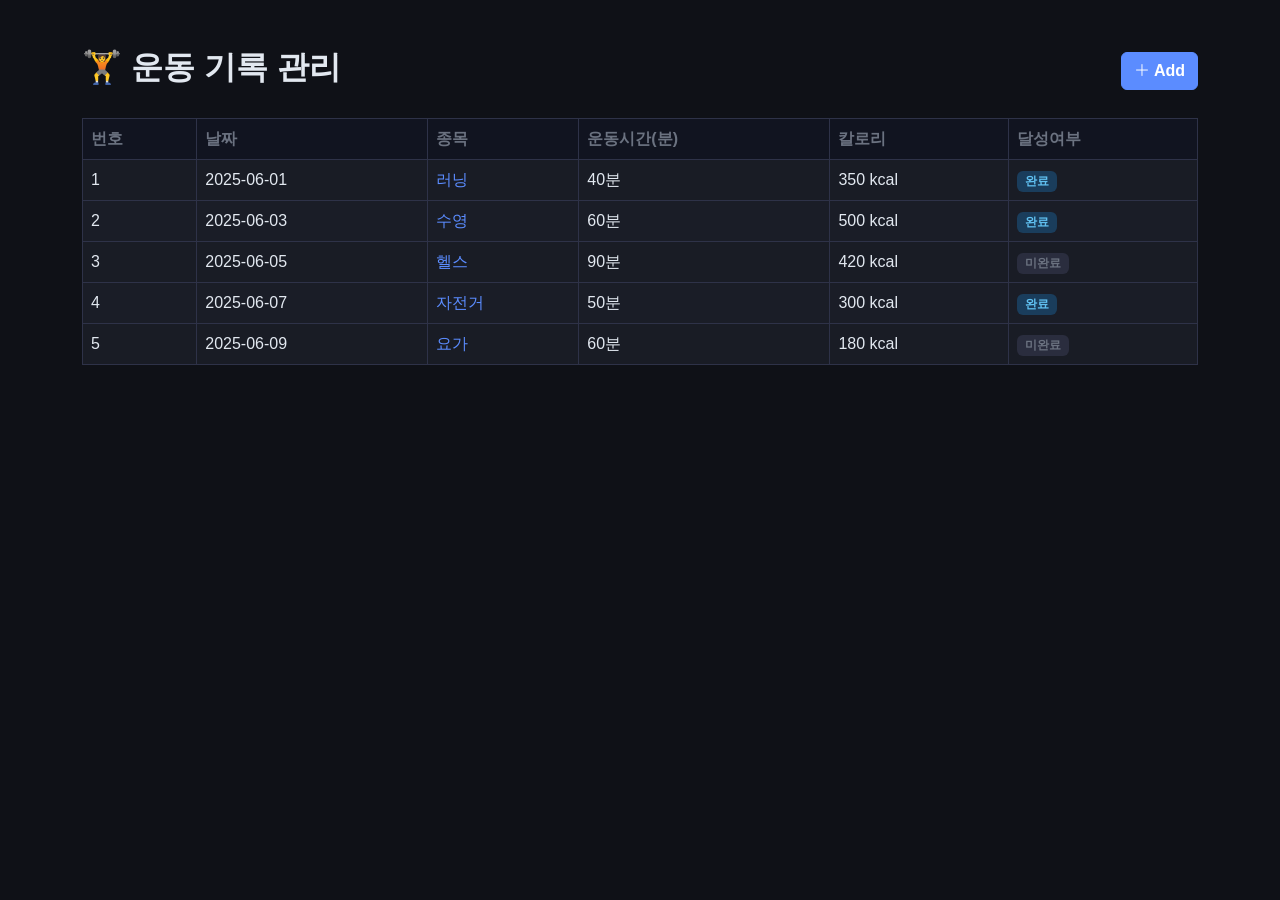
<file: index.html>
<!DOCTYPE html>
<html lang="ko">
<head>
    <meta charset="UTF-8">
    <meta name="viewport" content="width=device-width, initial-scale=1.0">
    <title>운동 기록 관리</title>

    <!-- Bootstrap CSS -->
    <link
        href="https://cdn.jsdelivr.net/npm/bootstrap@5.3.8/dist/css/bootstrap.min.css"
        rel="stylesheet"
        integrity="sha384-sRIl4kxILFvY47J16cr9ZwB07vP4J8+LH7qKQnuqkuIAvNWLzeN8tE5YBujZqJLB"
        crossorigin="anonymous"
    >
    <!-- Bootstrap Icons -->
    <link
        rel="stylesheet"
        href="https://cdn.jsdelivr.net/npm/bootstrap-icons@1.11.3/font/bootstrap-icons.min.css"
    >
    <!-- Wood Tone 커스텀 스타일 (Bootstrap override) -->
    <link rel="stylesheet" href="style.css">
</head>
<body>

<div class="container mt-5">

    <!-- 페이지 헤더: 타이틀 + Add 버튼 -->
    <div class="d-flex justify-content-between align-items-center mb-4">
        <h2>🏋️ 운동 기록 관리</h2>
        <!-- Add 버튼 클릭 시 add.html로 이동 -->
        <a href="add.html" class="btn btn-primary">
            <i class="bi bi-plus-lg"></i> Add
        </a>
    </div>

    <!-- 운동 기록 테이블: 6개 컬럼 표시 -->
    <table class="table table-hover table-striped table-bordered">
        <thead class="table-dark">
            <tr>
                <th>번호</th>
                <th>날짜</th>
                <th>종목</th>
                <th>운동시간(분)</th>
                <th>칼로리</th>
                <th>달성여부</th>
            </tr>
        </thead>
        <!-- JS가 아래 tbody에 행을 동적으로 추가함 -->
        <tbody id="tableBody"></tbody>
    </table>

</div>

<!-- Bootstrap JS bundle (드롭다운 등 컴포넌트 동작용) -->
<script src="https://cdn.jsdelivr.net/npm/bootstrap@5.3.8/dist/js/bootstrap.bundle.min.js"></script>

<script>

    // ===== 하드코딩 샘플 데이터 (실제 서비스에서는 API로 대체) =====
    const workouts = [
        { id: 1, date: "2025-06-01", sport: "러닝",   time: 40, cal: 350, intensity: "보통", memo: "한강공원",      done: true  },
        { id: 2, date: "2025-06-03", sport: "수영",   time: 60, cal: 500, intensity: "높음", memo: "자유형 위주",   done: true  },
        { id: 3, date: "2025-06-05", sport: "헬스",   time: 90, cal: 420, intensity: "높음", memo: "가슴/삼두",     done: false },
        { id: 4, date: "2025-06-07", sport: "자전거", time: 50, cal: 300, intensity: "낮음", memo: "공원 라이딩",   done: true  },
        { id: 5, date: "2025-06-09", sport: "요가",   time: 60, cal: 180, intensity: "낮음", memo: "스트레칭 중심", done: false },
    ];
    // ===== 하드코딩 끝 =====

    // tbody 요소를 가져옴
    const tbody = document.getElementById("tableBody");

    // 배열을 순회하며 각 레코드를 테이블 행으로 만들어 추가
    workouts.forEach(function(w) {

        // 달성여부를 Bootstrap 뱃지로 표시
        const doneBadge = w.done
            ? '<span class="badge bg-success">완료</span>'
            : '<span class="badge bg-secondary">미완료</span>';

        // 종목명을 <a> 태그로 감싸 클릭 시 view.html로 이동
        const row = `
            <tr>
                <td>${w.id}</td>
                <td>${w.date}</td>
                <td><a href="view.html">${w.sport}</a></td>
                <td>${w.time}분</td>
                <td>${w.cal} kcal</td>
                <td>${doneBadge}</td>
            </tr>
        `;

        // tbody에 행 추가
        tbody.innerHTML += row;
    });

</script>

</body>
</html>
</file>
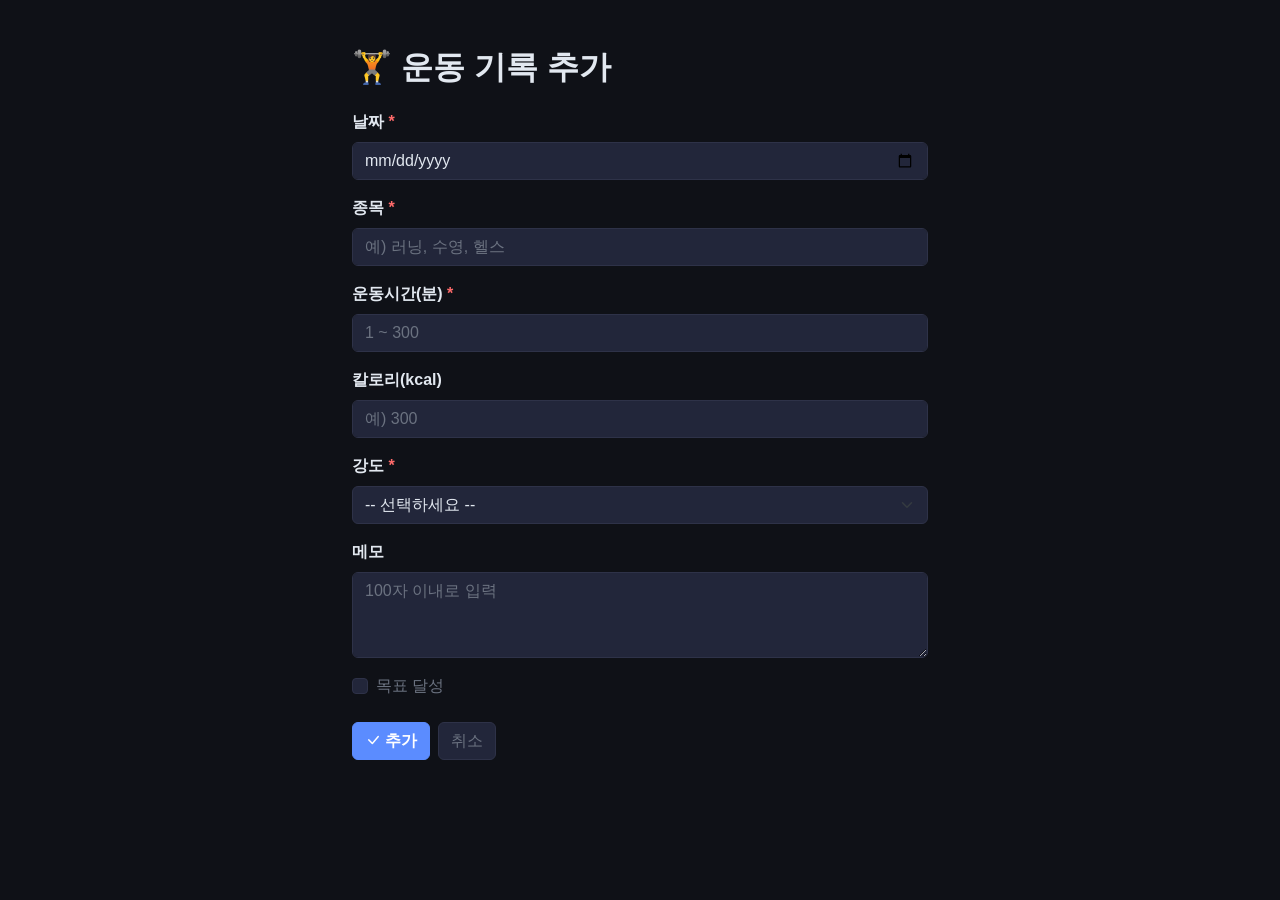
<file: add.html>
<!DOCTYPE html>
<html lang="ko">
<head>
    <meta charset="UTF-8">
    <meta name="viewport" content="width=device-width, initial-scale=1.0">
    <title>운동 기록 추가</title>

    <!-- Bootstrap CSS -->
    <link
        href="https://cdn.jsdelivr.net/npm/bootstrap@5.3.8/dist/css/bootstrap.min.css"
        rel="stylesheet"
        integrity="sha384-sRIl4kxILFvY47J16cr9ZwB07vP4J8+LH7qKQnuqkuIAvNWLzeN8tE5YBujZqJLB"
        crossorigin="anonymous"
    >
    <!-- Bootstrap Icons -->
    <link
        rel="stylesheet"
        href="https://cdn.jsdelivr.net/npm/bootstrap-icons@1.11.3/font/bootstrap-icons.min.css"
    >
    <!-- Wood Tone 커스텀 스타일 (Bootstrap override) -->
    <link rel="stylesheet" href="style.css">
</head>
<body>

<div class="container mt-5" style="max-width: 600px;">

    <!-- 페이지 헤더 -->
    <h2 class="mb-4">🏋️ 운동 기록 추가</h2>

    <form id="addForm">

        <!-- 날짜: type="date" 로 날짜 선택 UI 제공, 필수 항목 -->
        <div class="mb-3">
            <label class="form-label fw-bold">날짜 <span class="text-danger">*</span></label>
            <input type="date" id="date" class="form-control">
        </div>

        <!-- 종목: 텍스트 입력, 필수 항목 -->
        <div class="mb-3">
            <label class="form-label fw-bold">종목 <span class="text-danger">*</span></label>
            <input type="text" id="sport" class="form-control" placeholder="예) 러닝, 수영, 헬스">
        </div>

        <!-- 운동시간: 숫자 입력 (1~300분), 필수 항목 -->
        <div class="mb-3">
            <label class="form-label fw-bold">운동시간(분) <span class="text-danger">*</span></label>
            <input type="number" id="time" class="form-control" placeholder="1 ~ 300">
        </div>

        <!-- 칼로리: 숫자 입력, 선택 항목 -->
        <div class="mb-3">
            <label class="form-label fw-bold">칼로리(kcal)</label>
            <input type="number" id="cal" class="form-control" placeholder="예) 300">
        </div>

        <!-- 강도: select 드롭다운, 필수 항목 -->
        <div class="mb-3">
            <label class="form-label fw-bold">강도 <span class="text-danger">*</span></label>
            <select id="intensity" class="form-select">
                <option value="">-- 선택하세요 --</option>
                <option value="낮음">낮음</option>
                <option value="보통">보통</option>
                <option value="높음">높음</option>
            </select>
        </div>

        <!-- 메모: 여러 줄 텍스트, 100자 이내 -->
        <div class="mb-3">
            <label class="form-label fw-bold">메모</label>
            <textarea id="memo" class="form-control" rows="3" placeholder="100자 이내로 입력"></textarea>
        </div>

        <!-- 달성여부: 체크박스 -->
        <div class="mb-4 form-check">
            <input type="checkbox" id="done" class="form-check-input">
            <label class="form-check-label" for="done">목표 달성</label>
        </div>

        <!-- 버튼 영역 -->
        <div class="d-flex gap-2">
            <!-- 추가 버튼: JS 함수 호출 -->
            <button type="button" class="btn btn-primary" onclick="submitForm()">
                <i class="bi bi-check-lg"></i> 추가
            </button>
            <!-- 취소 버튼: 목록 페이지로 이동 -->
            <a href="index.html" class="btn btn-secondary">취소</a>
        </div>

    </form>

</div>

<!-- Bootstrap JS bundle -->
<script src="https://cdn.jsdelivr.net/npm/bootstrap@5.3.8/dist/js/bootstrap.bundle.min.js"></script>

<script>

    function submitForm() {

        // 각 입력 필드의 값을 가져옴
        const date      = document.getElementById("date").value;
        const sport     = document.getElementById("sport").value.trim(); // trim(): 앞뒤 공백 제거
        const time      = Number(document.getElementById("time").value); // Number(): 문자열 → 숫자 변환
        const intensity = document.getElementById("intensity").value;
        const memo      = document.getElementById("memo").value;

        // Validation 1: 날짜 필수 입력 확인
        // date가 빈 문자열이면 !date 는 true
        if (!date) {
            alert("날짜를 입력해주세요.");
            return; // return으로 함수 종료 → 이후 코드 실행 안 됨
        }

        // Validation 2: 종목 필수 입력 확인
        if (!sport) {
            alert("종목을 입력해주세요.");
            return;
        }

        // Validation 3: 운동시간 숫자 범위 확인 (1 ~ 300)
        // !time 은 0 또는 빈값, || 로 범위도 함께 체크
        if (!time || time < 1 || time > 300) {
            alert("운동시간은 1~300분 사이로 입력해주세요.");
            return;
        }

        // Validation 4: 강도 선택 여부 확인
        // select의 기본값이 "" 이므로 비어있으면 미선택
        if (!intensity) {
            alert("강도를 선택해주세요.");
            return;
        }

        // Validation 5: 메모 글자수 100자 이하 확인
        if (memo.length > 100) {
            alert("메모는 100자 이내로 입력해주세요.");
            return;
        }

        // ===== 실제 서비스에서는 이 데이터를 서버로 POST 요청 =====
        // 모든 검사 통과 → confirm으로 최종 확인
        const ok = confirm("운동 기록이 추가됩니다.");

        // 확인(OK) 클릭 시 목록 페이지로 이동
        if (ok) {
            window.location.href = "index.html";
        }
        // 취소 클릭 시 아무 동작 없이 폼 유지
    }

</script>

</body>
</html>
</file>
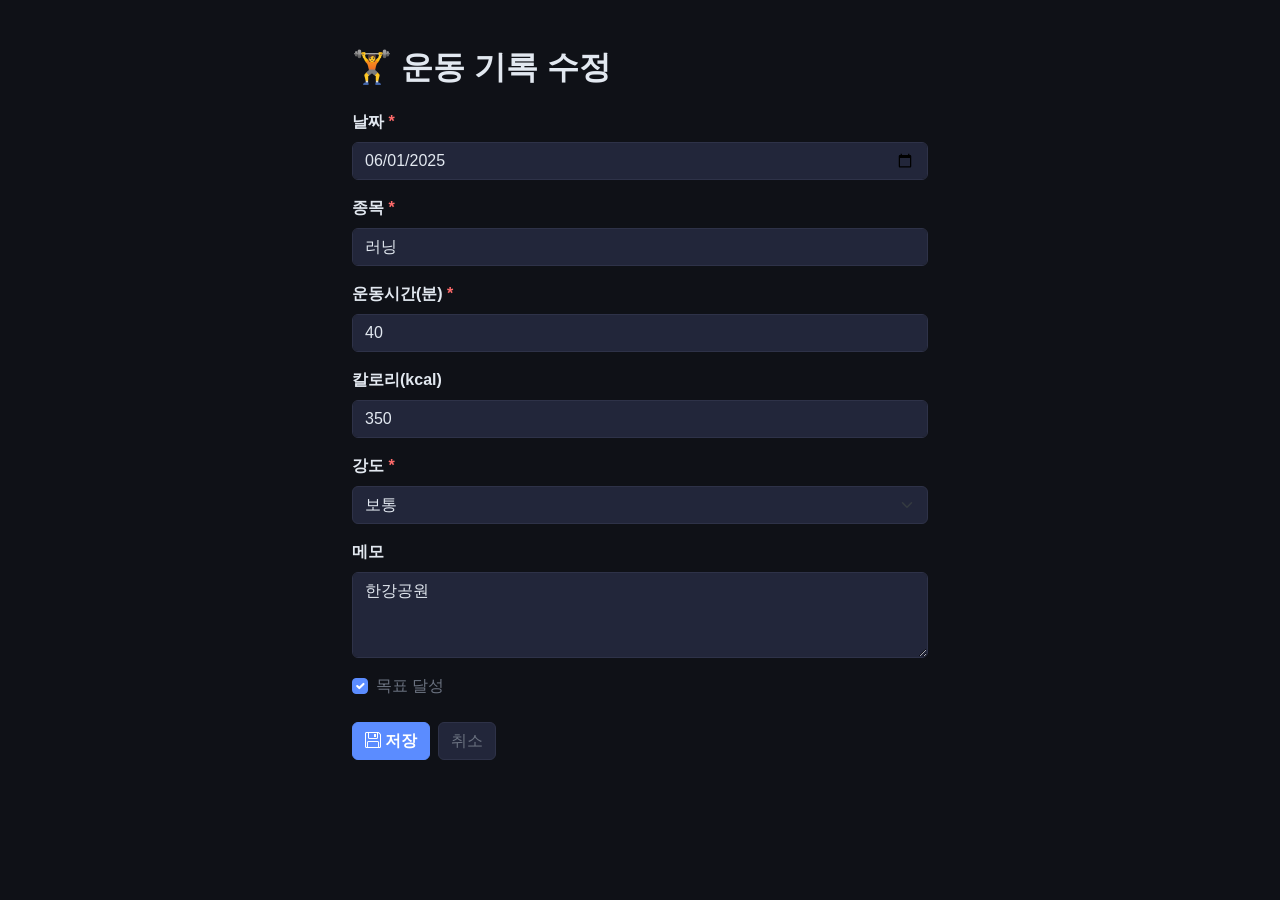
<file: edit.html>
<!DOCTYPE html>
<html lang="ko">
<head>
    <meta charset="UTF-8">
    <meta name="viewport" content="width=device-width, initial-scale=1.0">
    <title>운동 기록 수정</title>

    <!-- Bootstrap CSS -->
    <link
        href="https://cdn.jsdelivr.net/npm/bootstrap@5.3.8/dist/css/bootstrap.min.css"
        rel="stylesheet"
        integrity="sha384-sRIl4kxILFvY47J16cr9ZwB07vP4J8+LH7qKQnuqkuIAvNWLzeN8tE5YBujZqJLB"
        crossorigin="anonymous"
    >
    <!-- Bootstrap Icons -->
    <link
        rel="stylesheet"
        href="https://cdn.jsdelivr.net/npm/bootstrap-icons@1.11.3/font/bootstrap-icons.min.css"
    >
    <!-- Wood Tone 커스텀 스타일 (Bootstrap override) -->
    <link rel="stylesheet" href="style.css">
</head>
<body>

<div class="container mt-5" style="max-width: 600px;">

    <!-- 페이지 헤더 -->
    <h2 class="mb-4">🏋️ 운동 기록 수정</h2>

    <!-- add.html과 동일한 폼 구조 (필드 7개) -->
    <form id="editForm">

        <div class="mb-3">
            <label class="form-label fw-bold">날짜 <span class="text-danger">*</span></label>
            <input type="date" id="date" class="form-control">
        </div>

        <div class="mb-3">
            <label class="form-label fw-bold">종목 <span class="text-danger">*</span></label>
            <input type="text" id="sport" class="form-control">
        </div>

        <div class="mb-3">
            <label class="form-label fw-bold">운동시간(분) <span class="text-danger">*</span></label>
            <input type="number" id="time" class="form-control">
        </div>

        <div class="mb-3">
            <label class="form-label fw-bold">칼로리(kcal)</label>
            <input type="number" id="cal" class="form-control">
        </div>

        <div class="mb-3">
            <label class="form-label fw-bold">강도 <span class="text-danger">*</span></label>
            <select id="intensity" class="form-select">
                <option value="">-- 선택하세요 --</option>
                <option value="낮음">낮음</option>
                <option value="보통">보통</option>
                <option value="높음">높음</option>
            </select>
        </div>

        <div class="mb-3">
            <label class="form-label fw-bold">메모</label>
            <textarea id="memo" class="form-control" rows="3"></textarea>
        </div>

        <div class="mb-4 form-check">
            <input type="checkbox" id="done" class="form-check-input">
            <label class="form-check-label" for="done">목표 달성</label>
        </div>

        <div class="d-flex gap-2">
            <!-- 저장 버튼: JS Validation 후 alert → view.html 이동 -->
            <button type="button" class="btn btn-primary" onclick="submitEdit()">
                <i class="bi bi-floppy"></i> 저장
            </button>
            <!-- 취소 버튼: 상세 페이지로 이동 -->
            <a href="view.html" class="btn btn-secondary">취소</a>
        </div>

    </form>

</div>

<!-- Bootstrap JS bundle -->
<script src="https://cdn.jsdelivr.net/npm/bootstrap@5.3.8/dist/js/bootstrap.bundle.min.js"></script>

<script>

    // ===== 하드코딩된 기존 데이터로 폼을 미리 채움 (실제 서비스에서는 URL 파라미터로 조회 후 바인딩) =====
    const existing = {
        date:      "2025-06-01",
        sport:     "러닝",
        time:      40,
        cal:       350,
        intensity: "보통",
        memo:      "한강공원",
        done:      true
    };
    // ===== 하드코딩 끝 =====

    // window.onload: 페이지가 완전히 로드된 뒤 실행
    // 기존 데이터를 각 input 필드에 바인딩
    window.onload = function () {
        document.getElementById("date").value      = existing.date;
        document.getElementById("sport").value     = existing.sport;
        document.getElementById("time").value      = existing.time;
        document.getElementById("cal").value       = existing.cal;
        document.getElementById("intensity").value = existing.intensity; // select의 value를 맞춰주면 자동 선택됨
        document.getElementById("memo").value      = existing.memo;
        document.getElementById("done").checked    = existing.done;      // checkbox는 .checked 속성으로 설정
    };

    function submitEdit() {

        // 수정된 값 가져오기
        const date      = document.getElementById("date").value;
        const sport     = document.getElementById("sport").value.trim();
        const time      = Number(document.getElementById("time").value);
        const intensity = document.getElementById("intensity").value;
        const memo      = document.getElementById("memo").value;

        // Validation 1: 날짜 필수 입력 확인
        if (!date) {
            alert("날짜를 입력해주세요.");
            return;
        }

        // Validation 2: 종목 필수 입력 확인
        if (!sport) {
            alert("종목을 입력해주세요.");
            return;
        }

        // Validation 3: 운동시간 범위 확인 (1 ~ 300)
        if (!time || time < 1 || time > 300) {
            alert("운동시간은 1~300분 사이로 입력해주세요.");
            return;
        }

        // Validation 4: 강도 선택 여부 확인
        if (!intensity) {
            alert("강도를 선택해주세요.");
            return;
        }

        // Validation 5: 메모 100자 이하 확인
        if (memo.length > 100) {
            alert("메모는 100자 이내로 입력해주세요.");
            return;
        }

        // 모든 검사 통과 → 수정 완료 메시지
        alert("운동 기록이 수정되었습니다.");

        // 상세 페이지로 이동
        window.location.href = "view.html";
    }

</script>

</body>
</html>
</file>
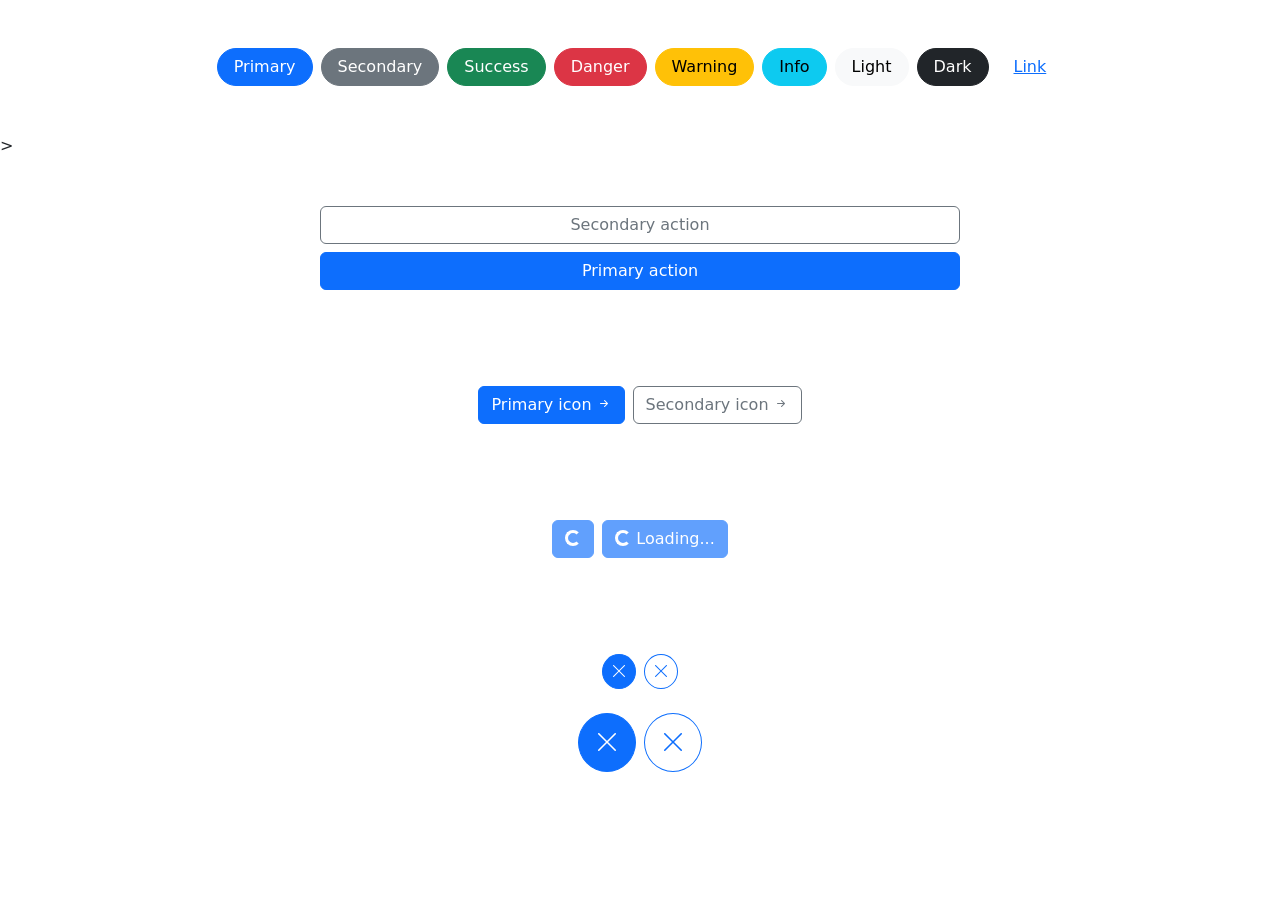
<file: exmple.html>
<!DOCTYPE html>
<html lang="en">

<head>
    <meta charset="UTF-8">
    <meta name="viewport" content="width=device-width, initial-scale=1.0">

    <title>Bootstrap demo</title>

    <!-- Bootstrap -->
    <link
        href="https://cdn.jsdelivr.net/npm/bootstrap@5.3.8/dist/css/bootstrap.min.css"
        rel="stylesheet"
        integrity="sha384-sRIl4kxILFvY47J16cr9ZwB07vP4J8+LH7qKQnuqkuIAvNWLzeN8tE5YBujZqJLB"
        crossorigin="anonymous"
    >

    <!-- Bootstrap Icons -->
    <link
        rel="stylesheet"
        href="https://cdn.jsdelivr.net/npm/bootstrap-icons@1.11.3/font/bootstrap-icons.min.css"
    >
</head>

<body>

    <!-- 상단 버튼  -->
    <div class="d-flex gap-2 justify-content-center py-5">
        <button class="btn btn-primary rounded-pill px-3" type="button">
            Primary
        </button>

        <button class="btn btn-secondary rounded-pill px-3" type="button">
            Secondary
        </button>

        <button class="btn btn-success rounded-pill px-3" type="button">
            Success
        </button>

        <button class="btn btn-danger rounded-pill px-3" type="button">
            Danger
        </button>

        <button class="btn btn-warning rounded-pill px-3" type="button">
            Warning
        </button>

        <button class="btn btn-info rounded-pill px-3" type="button">
            Info
        </button>

        <button class="btn btn-light rounded-pill px-3" type="button">
            Light
        </button>

        <button class="btn btn-dark rounded-pill px-3" type="button">
            Dark
        </button>

        <button class="btn btn-link rounded-pill px-3" type="button">
            Link
        </button>
    </div>


    <!-- 중단 버튼 -->>
    <div class="col-lg-6 col-xxl-4 my-5 mx-auto">
        <div class="d-grid gap-2">

            <button class="btn btn-outline-secondary" type="button">
                Secondary action
            </button>

            <button class="btn btn-primary" type="button">
                Primary action
            </button>

        </div>
    </div>


    <!-- Icoon이 있는 버튼 -->
    <div class="d-flex gap-2 justify-content-center py-5">

        <button class="btn btn-primary d-inline-flex align-items-center" type="button" >
            Primary icon
            <i class="bi bi-arrow-right-short ms-1"></i>
        </button>

        <button class="btn btn-outline-secondary d-inline-flex align-items-center" type="button">
            Secondary icon
            <i class="bi bi-arrow-right-short ms-1"></i>
        </button>

    </div>


    <!-- Loading buttons -->
    <div class="d-flex gap-2 justify-content-center py-5">

        <button class="btn btn-primary" type="button" disabled>
            <span
                class="spinner-border spinner-border-sm"
                aria-hidden="true"
            ></span>

            <span class="visually-hidden" role="status">
                Loading...
            </span>
        </button>


        <button class="btn btn-primary" type="button" disabled>

            <span
                class="spinner-border spinner-border-sm"
                aria-hidden="true"
            ></span>

            <span role="status">
                Loading...
            </span>

        </button>

    </div>


    <!-- Small round X buttons -->
    <div class="d-flex gap-2 justify-content-center pt-5 pb-4">

        <button
            class="btn btn-primary rounded-circle p-2 lh-1"
            type="button"
        >
            <i class="bi bi-x-lg"></i>

            <span class="visually-hidden">
                Dismiss
            </span>
        </button>


        <button
            class="btn btn-outline-primary rounded-circle p-2 lh-1"
            type="button"
        >
            <i class="bi bi-x-lg"></i>

            <span class="visually-hidden">
                Dismiss
            </span>
        </button>

    </div>


    <!-- Large round X buttons -->
    <div class="d-flex gap-2 justify-content-center pb-5">

        <button
            class="btn btn-primary rounded-circle p-3 lh-1"
            type="button"
        >
            <i class="bi bi-x-lg fs-4"></i>

            <span class="visually-hidden">
                Dismiss
            </span>
        </button>


        <button
            class="btn btn-outline-primary rounded-circle p-3 lh-1"
            type="button"
        >
            <i class="bi bi-x-lg fs-4"></i>

            <span class="visually-hidden">
                Dismiss
            </span>
        </button>

    </div>

</body>

</html>
</file>
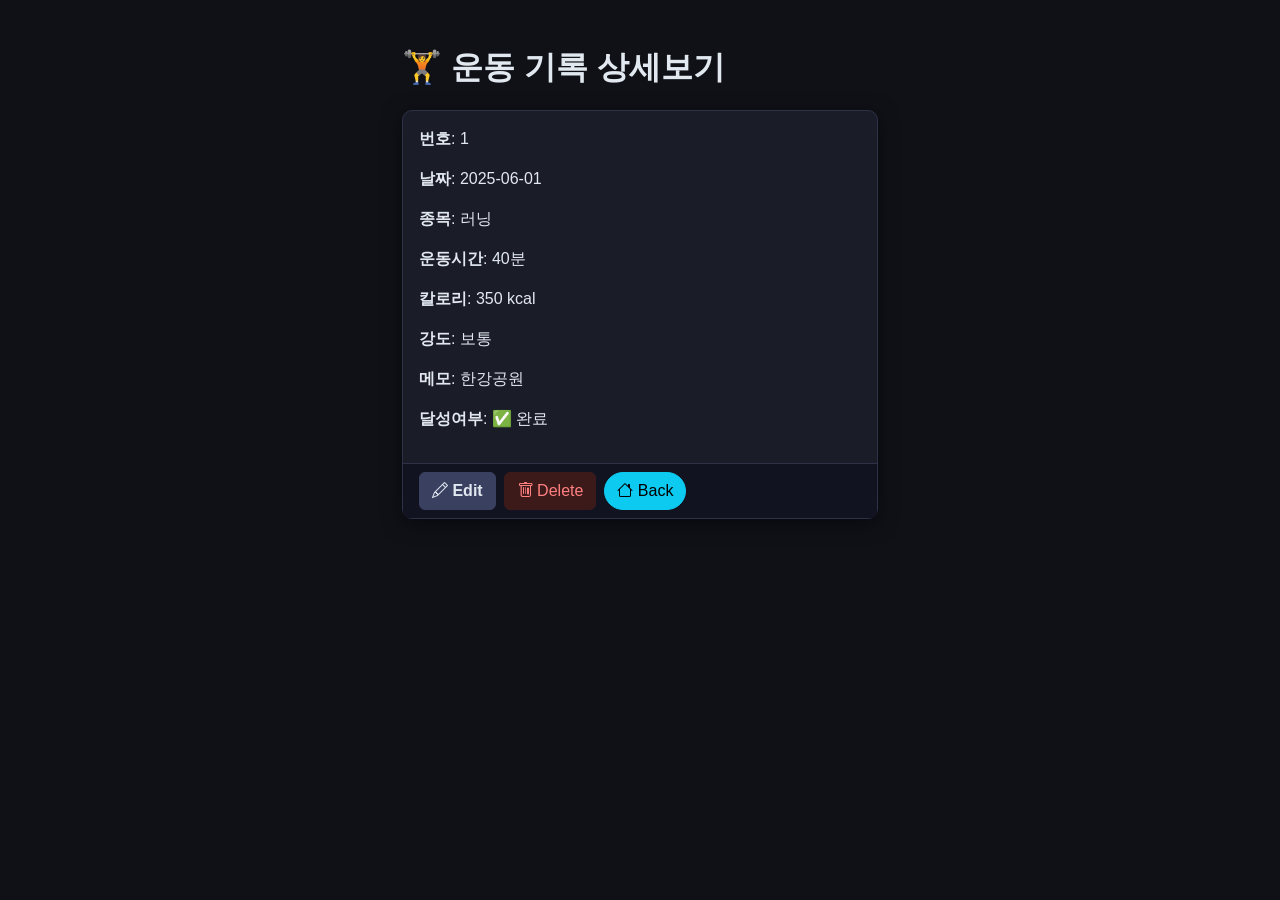
<file: view.html>
<!DOCTYPE html>
<html lang="ko">
<head>
    <meta charset="UTF-8">
    <meta name="viewport" content="width=device-width, initial-scale=1.0">
    <title>운동 기록 상세보기</title>

    <!-- Bootstrap CSS -->
    <link
        href="https://cdn.jsdelivr.net/npm/bootstrap@5.3.8/dist/css/bootstrap.min.css"
        rel="stylesheet"
        integrity="sha384-sRIl4kxILFvY47J16cr9ZwB07vP4J8+LH7qKQnuqkuIAvNWLzeN8tE5YBujZqJLB"
        crossorigin="anonymous"
    >
    <!-- Bootstrap Icons -->
    <link
        rel="stylesheet"
        href="https://cdn.jsdelivr.net/npm/bootstrap-icons@1.11.3/font/bootstrap-icons.min.css"
    >
    <!-- Wood Tone 커스텀 스타일 (Bootstrap override) -->
    <link rel="stylesheet" href="style.css">
</head>
<body>

<div class="container mt-5" style="max-width: 500px;">

    <h2 class="mb-4">🏋️ 운동 기록 상세보기</h2>

    <!-- Bootstrap card 1개로 데이터 표시 -->
    <div class="card">

        <!-- card-body: 데이터를 p 태그로 단순 나열 (JS가 채워줌) -->
        <div class="card-body" id="detail"></div>

        <!-- card-footer: Edit / Delete 버튼 2개만 -->
        <div class="card-footer d-flex gap-2">
            <!-- Edit 버튼 → edit.html로 이동 -->
            <a href="edit.html" class="btn btn-warning">
                <i class="bi bi-pencil"></i> Edit
            </a>
            <!-- Delete 버튼 → confirm 후 index.html로 이동 -->
            <button class="btn btn-danger" onclick="deleteRecord()">
                <i class="bi bi-trash"></i> Delete
            </button>
            <a href="index.html",  class="btn btn-info rounded-pill">
                <i class = "bi bi-house"></i> Back
                </a>
        </div>

    </div>

</div>

<!-- Bootstrap JS bundle -->
<script src="https://cdn.jsdelivr.net/npm/bootstrap@5.3.8/dist/js/bootstrap.bundle.min.js"></script>

<script>

    // ===== 하드코딩된 단일 레코드 (실제 서비스에서는 URL 파라미터로 ID를 받아 조회) =====
    const workout = {
        id:        1,
        date:      "2025-06-01",
        sport:     "러닝",
        time:      40,
        cal:       350,
        intensity: "보통",
        memo:      "한강공원",
        done:      true
    };
    // ===== 하드코딩 끝 =====

    // id="detail" 인 card-body 안에 모든 필드를 p 태그로 채워 넣기
    // 템플릿 리터럴(``) 안에서 ${변수} 로 값을 삽입
    document.getElementById("detail").innerHTML = `
        <p><strong>번호</strong>: ${workout.id}</p>
        <p><strong>날짜</strong>: ${workout.date}</p>
        <p><strong>종목</strong>: ${workout.sport}</p>
        <p><strong>운동시간</strong>: ${workout.time}분</p>
        <p><strong>칼로리</strong>: ${workout.cal} kcal</p>
        <p><strong>강도</strong>: ${workout.intensity}</p>
        <p><strong>메모</strong>: ${workout.memo}</p>
        <p><strong>달성여부</strong>: ${workout.done ? "✅ 완료" : "❌ 미완료"}</p>
    `;
    // workout.done ? "✅ 완료" : "❌ 미완료"  →  삼항 연산자: done이 true면 완료, false면 미완료

    // Delete 버튼 클릭 시 실행되는 함수
    function deleteRecord() {
        // confirm(): 확인/취소 다이얼로그, 확인 클릭 시 true 반환
        const ok = confirm("이 운동 기록을 삭제하시겠습니까?");
        if (ok) {
            window.location.href = "index.html"; // 목록으로 이동
        }
    }

</script>

</body>
</html>
</file>
<file: style.css>
/* =============================================
   Night Mode Theme
   깔끔한 다크 모드 — 원목 없음
   Bootstrap override (body 수정 없음)
   ============================================= */

/* --- 색상 팔레트 ---
   --bg-base    : 페이지 배경 (가장 어두운 레이어)
   --bg-surface : 카드 / 테이블 배경
   --bg-input   : input / select 배경
   --accent     : 포인트 컬러 (블루 계열)
   --accent-dim : hover / active 시 accent 어둡게
   --border     : 테두리
   --text-main  : 기본 텍스트
   --text-muted : 보조 텍스트
*/
:root {
    --bg-base    : #0F1117;
    --bg-surface : #1A1D27;
    --bg-input   : #22263A;
    --accent     : #5B8CFF;
    --accent-dim : #3A6AE0;
    --border     : #2E3248;
    --text-main  : #E2E8F0;
    --text-muted : #6B7280;
}

/* --- 전체 배경 & 텍스트 --- */
body {
    background-color: var(--bg-base);
    color: var(--text-main);
    font-family: 'Segoe UI', sans-serif;
}

/* --- h2 제목 --- */
h2 {
    color: var(--text-main);
    font-weight: 700;
}

/* =============================================
   테이블
   ============================================= */

.table {
    --bs-table-bg: var(--bg-surface);
    --bs-table-color: var(--text-main);
    --bs-table-border-color: var(--border);
}

/* 헤더 */
.table-dark {
    --bs-table-bg: #111420;
    --bs-table-color: var(--text-muted);
    --bs-table-border-color: var(--border);
}

/* 홀수 행 줄무늬 */
.table-striped > tbody > tr:nth-of-type(odd) > * {
    --bs-table-accent-bg: #1E2235;
    color: var(--text-main);
}

/* hover 행 */
.table-hover > tbody > tr:hover > * {
    --bs-table-accent-bg: #252A42;
    color: var(--text-main);
}

/* 테이블 링크 */
.table a {
    color: var(--accent);
    font-weight: 500;
    text-decoration: none;
}
.table a:hover {
    color: #88AAFF;
    text-decoration: underline;
}

/* =============================================
   뱃지
   ============================================= */

/* 완료 */
.badge.bg-success {
    background-color: #1A3D5C !important;
    color: #60C0F0 !important;
}

/* 미완료 */
.badge.bg-secondary {
    background-color: #2A2D3E !important;
    color: var(--text-muted) !important;
}

/* =============================================
   버튼
   ============================================= */

/* Primary */
.btn-primary {
    background-color: var(--accent);
    border-color: var(--accent);
    color: #fff;
    font-weight: 600;
}
.btn-primary:hover,
.btn-primary:focus {
    background-color: var(--accent-dim);
    border-color: var(--accent-dim);
    color: #fff;
}

/* Warning → Edit 버튼 */
.btn-warning {
    background-color: #3A4060;
    border-color: #3A4060;
    color: var(--text-main);
    font-weight: 600;
}
.btn-warning:hover,
.btn-warning:focus {
    background-color: #4A5280;
    border-color: #4A5280;
    color: #fff;
}

/* Secondary → 취소 버튼 */
.btn-secondary {
    background-color: var(--bg-input);
    border-color: var(--border);
    color: var(--text-muted);
}
.btn-secondary:hover,
.btn-secondary:focus {
    background-color: var(--border);
    border-color: var(--border);
    color: var(--text-main);
}

/* Danger → Delete 버튼 */
.btn-danger {
    background-color: #3D1A1A;
    border-color: #3D1A1A;
    color: #FF8080;
}
.btn-danger:hover {
    background-color: #5C2222;
    border-color: #5C2222;
    color: #fff;
}

/* =============================================
   카드 (view.html)
   ============================================= */

.card {
    background-color: var(--bg-surface);
    border: 1px solid var(--border);
    border-radius: 10px;
    box-shadow: 0 4px 20px rgba(0, 0, 0, 0.5);
    color: var(--text-main);
}

.card-footer {
    background-color: #111420;
    border-top: 1px solid var(--border);
}

/* =============================================
   폼 (add.html, edit.html)
   ============================================= */

.form-control,
.form-select {
    background-color: var(--bg-input);
    border-color: var(--border);
    color: var(--text-main);
}
.form-control:focus,
.form-select:focus {
    background-color: var(--bg-input);
    border-color: var(--accent);
    color: var(--text-main);
    box-shadow: 0 0 0 0.2rem rgba(91, 140, 255, 0.25);
}

.form-control::placeholder {
    color: var(--text-muted);
}

.form-select option {
    background-color: var(--bg-surface);
    color: var(--text-main);
}

.form-label {
    color: var(--text-main);
}

/* 체크박스 */
.form-check-input {
    background-color: var(--bg-input);
    border-color: var(--border);
}
.form-check-input:checked {
    background-color: var(--accent);
    border-color: var(--accent);
}
.form-check-label {
    color: var(--text-muted);
}

/* =============================================
   기타
   ============================================= */

/* 필수 * 표시 */
.text-danger {
    color: #FF6B6B !important;
}

/* container 하단 여백 */
.container {
    padding-bottom: 60px;
}
</file>
